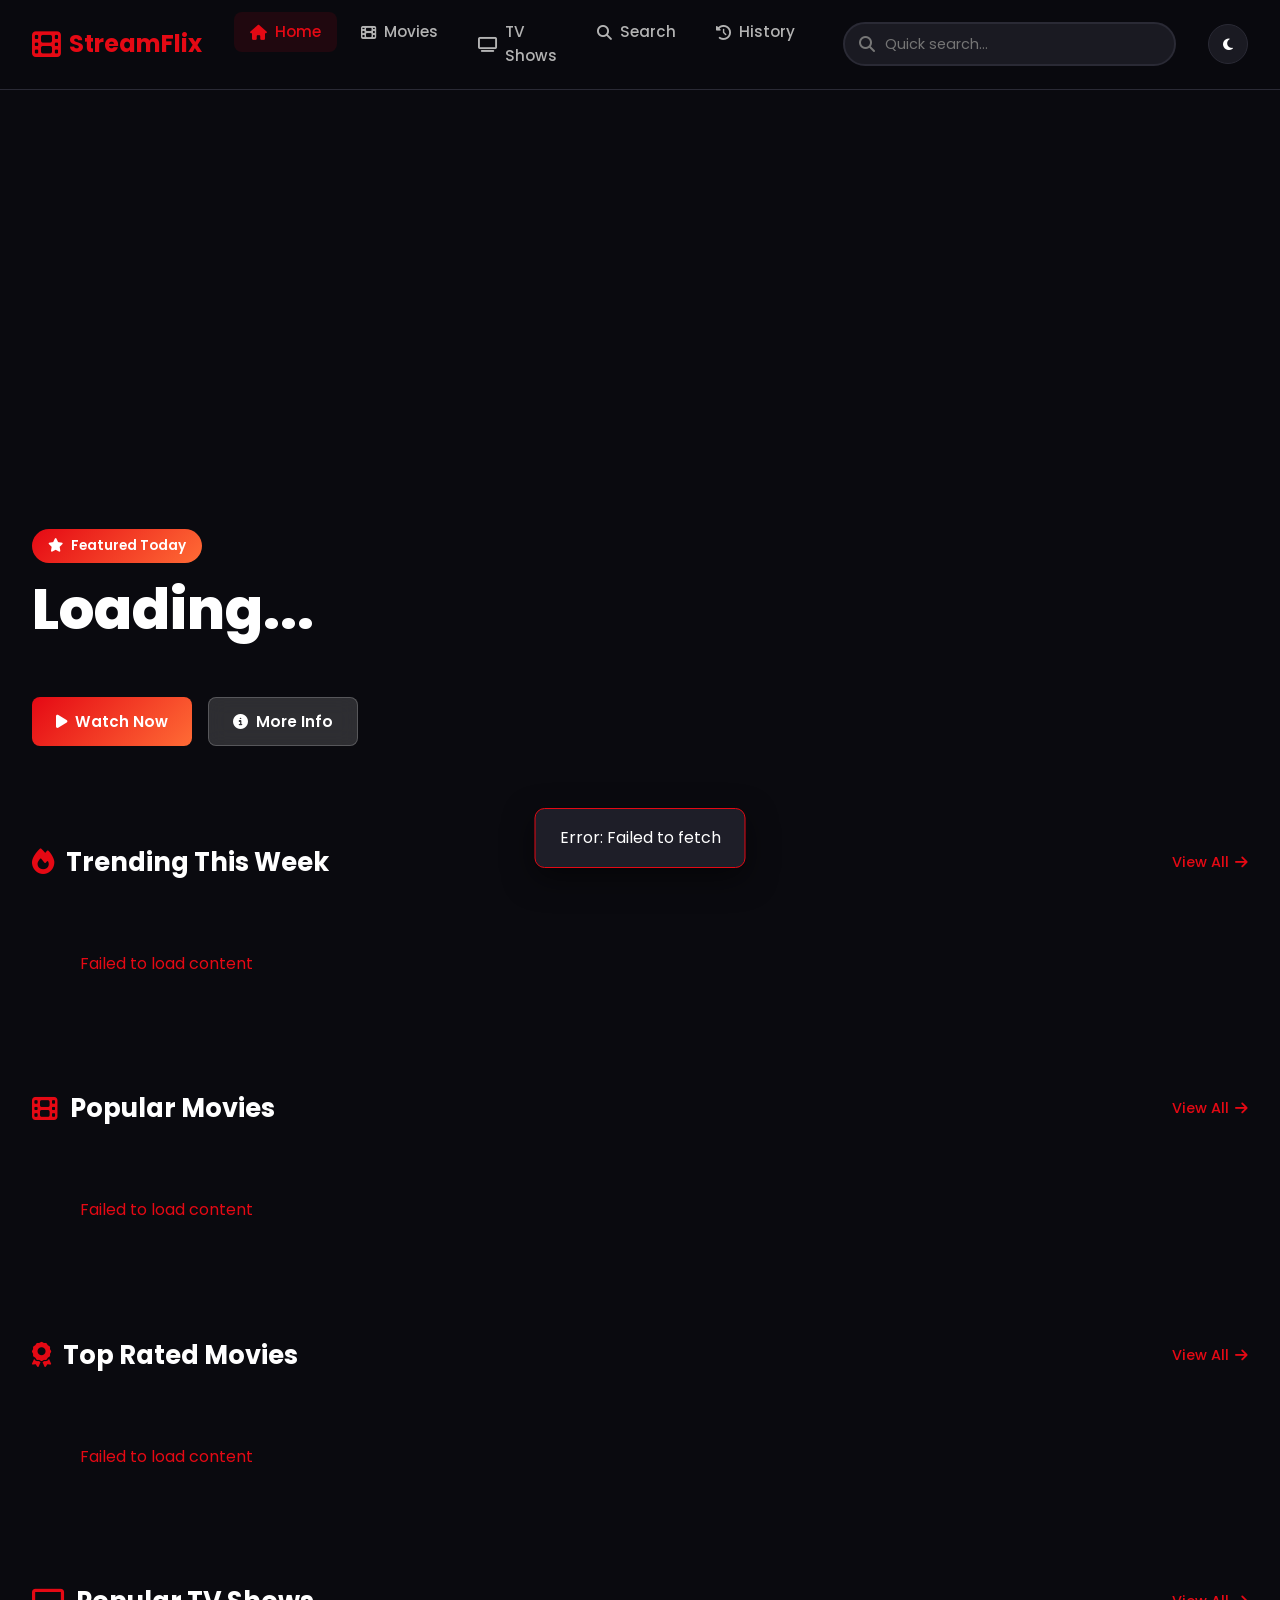
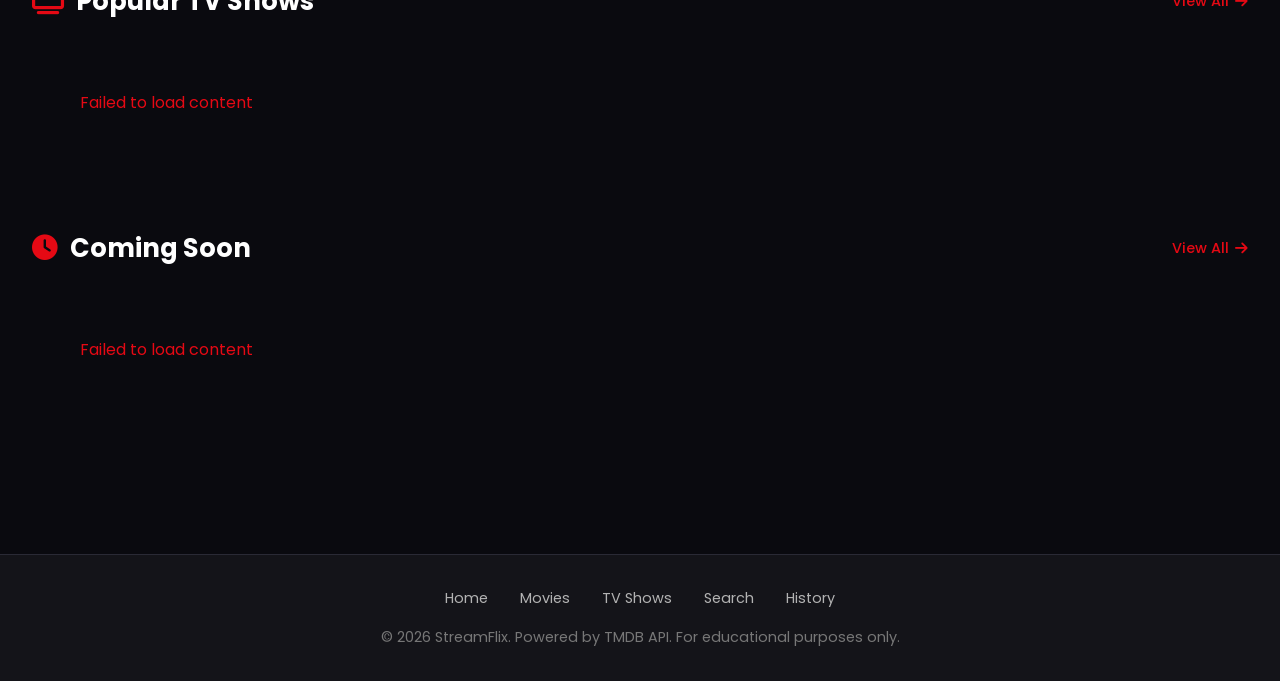
<file: index.html>
<!DOCTYPE html>
<html lang="en">
<head>
    <meta charset="UTF-8">
    <meta name="viewport" content="width=device-width, initial-scale=1.0">
    <title>StreamFlix - Home</title>
    <link rel="stylesheet" href="style.css">
    <link rel="stylesheet" href="https://cdnjs.cloudflare.com/ajax/libs/font-awesome/6.5.1/css/all.min.css">
    <link href="https://fonts.googleapis.com/css2?family=Poppins:wght@300;400;500;600;700;800&display=swap" rel="stylesheet">
</head>
<body>
    <!-- Navbar will be injected here -->
    <div id="navbar-container"></div>

    <!-- Hero Section -->
    <section class="hero" id="heroBanner">
        <div class="hero-backdrop" id="heroBackdrop"></div>
        <div class="hero-overlay"></div>
        <div class="hero-content">
            <div class="hero-badge">
                <i class="fas fa-star"></i> Featured Today
            </div>
            <h1 class="hero-title" id="heroTitle">Loading...</h1>
            <p class="hero-overview" id="heroOverview"></p>
            <div class="hero-meta" id="heroMeta"></div>
            <div class="hero-actions">
                <button class="btn btn-primary" id="heroPlayBtn">
                    <i class="fas fa-play"></i> Watch Now
                </button>
                <button class="btn btn-secondary" id="heroInfoBtn">
                    <i class="fas fa-info-circle"></i> More Info
                </button>
            </div>
        </div>
    </section>

    <!-- Main Content -->
    <main class="main-content">
        <!-- Trending Section -->
        <section class="content-section">
            <div class="section-header">
                <h2 class="section-title">
                    <i class="fas fa-fire"></i>
                    Trending This Week
                </h2>
                <a href="search.html" class="view-all">View All <i class="fas fa-arrow-right"></i></a>
            </div>
            <div class="cards-row" id="trendingRow">
                <div class="skeleton-row" id="trendingSkeleton"></div>
            </div>
        </section>

        <!-- Popular Movies -->
        <section class="content-section">
            <div class="section-header">
                <h2 class="section-title">
                    <i class="fas fa-film"></i>
                    Popular Movies
                </h2>
                <a href="movies.html" class="view-all">View All <i class="fas fa-arrow-right"></i></a>
            </div>
            <div class="cards-row" id="moviesRow">
                <div class="skeleton-row" id="moviesSkeleton"></div>
            </div>
        </section>

        <!-- Top Rated Movies -->
        <section class="content-section">
            <div class="section-header">
                <h2 class="section-title">
                    <i class="fas fa-award"></i>
                    Top Rated Movies
                </h2>
                <a href="movies.html?sort=top_rated" class="view-all">View All <i class="fas fa-arrow-right"></i></a>
            </div>
            <div class="cards-row" id="topRatedMoviesRow">
                <div class="skeleton-row" id="topRatedMoviesSkeleton"></div>
            </div>
        </section>

        <!-- Popular TV Shows -->
        <section class="content-section">
            <div class="section-header">
                <h2 class="section-title">
                    <i class="fas fa-tv"></i>
                    Popular TV Shows
                </h2>
                <a href="tvshows.html" class="view-all">View All <i class="fas fa-arrow-right"></i></a>
            </div>
            <div class="cards-row" id="tvRow">
                <div class="skeleton-row" id="tvSkeleton"></div>
            </div>
        </section>

        <!-- Upcoming Movies -->
        <section class="content-section">
            <div class="section-header">
                <h2 class="section-title">
                    <i class="fas fa-clock"></i>
                    Coming Soon
                </h2>
                <a href="movies.html?sort=upcoming" class="view-all">View All <i class="fas fa-arrow-right"></i></a>
            </div>
            <div class="cards-row" id="upcomingRow">
                <div class="skeleton-row" id="upcomingSkeleton"></div>
            </div>
        </section>

        <!-- Recently Watched -->
        <section class="content-section" id="recentSection" style="display: none;">
            <div class="section-header">
                <h2 class="section-title">
                    <i class="fas fa-history"></i>
                    Continue Watching
                </h2>
                <a href="history.html" class="view-all">View All <i class="fas fa-arrow-right"></i></a>
            </div>
            <div class="cards-row" id="recentRow"></div>
        </section>
    </main>

    <div id="footer-container"></div>
    <button class="back-to-top" id="backToTop"><i class="fas fa-arrow-up"></i></button>
    <div class="toast" id="toast"></div>

    <script src="app.js"></script>
    <script>
        // Home page initialization
        document.addEventListener('DOMContentLoaded', async () => {
            App.init('home');
            
            // Load hero banner with random popular movie
            try {
                const data = await App.api.getPopularMovies();
                const featured = data.results[Math.floor(Math.random() * 5)];
                App.ui.renderHero(featured);
                
                document.getElementById('heroPlayBtn').onclick = () => {
                    window.location.href = `watch.html?type=movie&id=${featured.id}`;
                };
                document.getElementById('heroInfoBtn').onclick = () => {
                    window.location.href = `watch.html?type=movie&id=${featured.id}&info=1`;
                };
            } catch (e) {
                console.error('Hero load failed:', e);
            }
            
            // Load all sections in parallel
            const sections = [
                { endpoint: () => App.api.getTrending('week'), container: 'trendingRow', skeleton: 'trendingSkeleton' },
                { endpoint: () => App.api.getPopularMovies(), container: 'moviesRow', skeleton: 'moviesSkeleton' },
                { endpoint: () => App.api.getTopRated('movie'), container: 'topRatedMoviesRow', skeleton: 'topRatedMoviesSkeleton' },
                { endpoint: () => App.api.getPopularTv(), container: 'tvRow', skeleton: 'tvSkeleton' },
                { endpoint: () => App.api.getUpcoming(), container: 'upcomingRow', skeleton: 'upcomingSkeleton' }
            ];
            
            sections.forEach(section => {
                App.ui.renderSkeletons(section.skeleton, 10);
                section.endpoint().then(data => {
                    const items = data.results.map(item => ({
                        ...item,
                        media_type: item.media_type || (section.container.includes('tv') ? 'tv' : 'movie')
                    }));
                    App.ui.renderCardsRow(section.container, items);
                }).catch(err => {
                    document.getElementById(section.container).innerHTML = 
                        '<p class="error-msg">Failed to load content</p>';
                });
            });
            
            // Recently watched
            const recent = App.storage.getRecentlyWatched();
            if (recent.length > 0) {
                document.getElementById('recentSection').style.display = 'block';
                App.ui.renderCardsRow('recentRow', recent);
            }
        });
    </script>
</body>
</html>
</file>
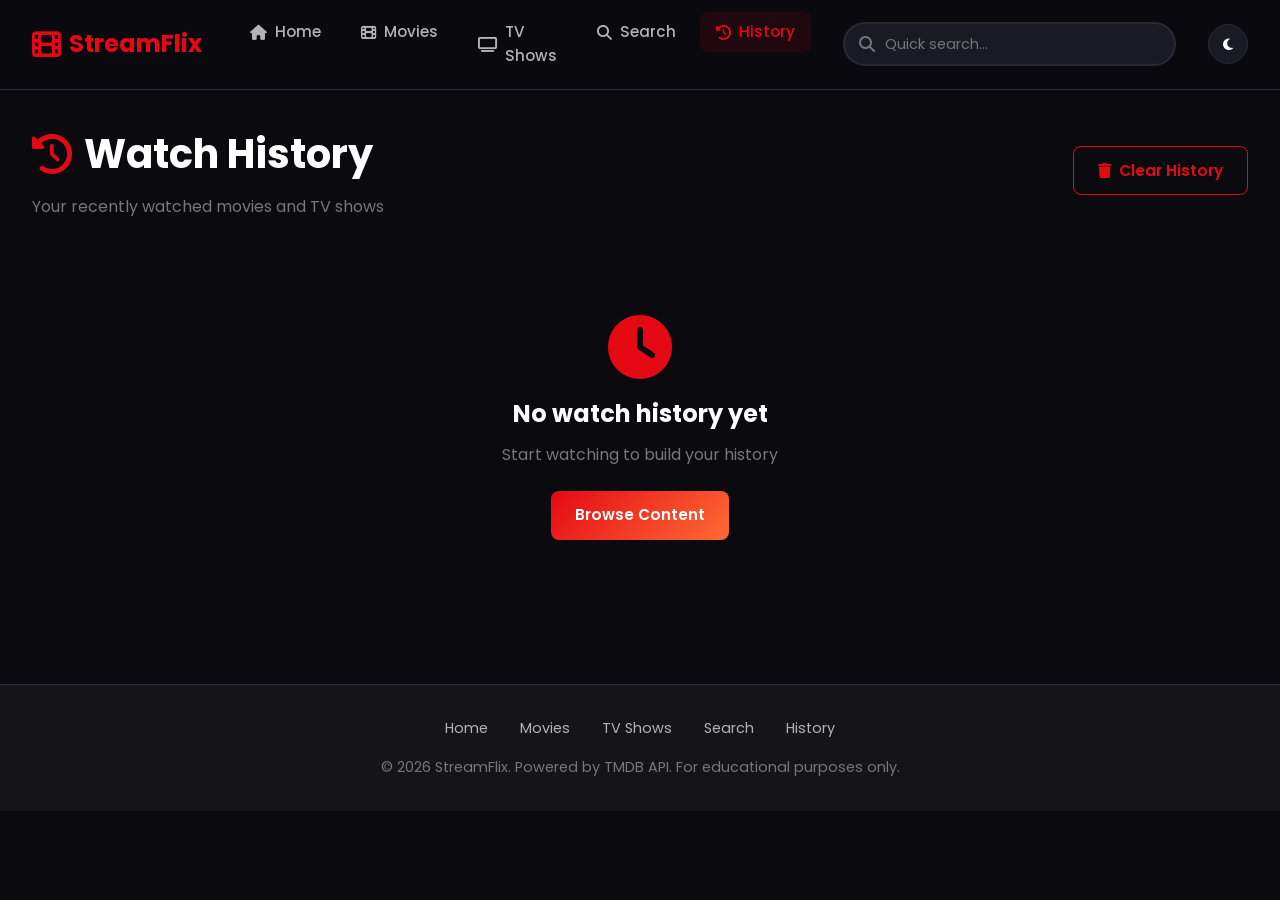
<file: history.html>
<!DOCTYPE html>
<html lang="en">
<head>
    <meta charset="UTF-8">
    <meta name="viewport" content="width=device-width, initial-scale=1.0">
    <title>StreamFlix - Watch History</title>
    <link rel="stylesheet" href="style.css">
    <link rel="stylesheet" href="https://cdnjs.cloudflare.com/ajax/libs/font-awesome/6.5.1/css/all.min.css">
    <link href="https://fonts.googleapis.com/css2?family=Poppins:wght@300;400;500;600;700;800&display=swap" rel="stylesheet">
</head>
<body>
    <div id="navbar-container"></div>

    <main class="main-content page-content">
        <div class="page-header">
            <div>
                <h1 class="page-title"><i class="fas fa-history"></i> Watch History</h1>
                <p class="page-subtitle">Your recently watched movies and TV shows</p>
            </div>
            <button class="btn btn-danger" id="clearHistoryBtn">
                <i class="fas fa-trash"></i> Clear History
            </button>
        </div>

        <div class="cards-grid" id="historyGrid"></div>

        <div class="empty-state" id="emptyState" style="display: none;">
            <i class="fas fa-clock"></i>
            <h2>No watch history yet</h2>
            <p>Start watching to build your history</p>
            <a href="index.html" class="btn btn-primary">Browse Content</a>
        </div>
    </main>

    <div id="footer-container"></div>
    <button class="back-to-top" id="backToTop"><i class="fas fa-arrow-up"></i></button>
    <div class="toast" id="toast"></div>

    <script src="app.js"></script>
    <script>
        document.addEventListener('DOMContentLoaded', () => {
            App.init('history');
            
            function renderHistory() {
                const history = App.storage.getRecentlyWatched();
                const grid = document.getElementById('historyGrid');
                const empty = document.getElementById('emptyState');
                
                if (history.length === 0) {
                    grid.style.display = 'none';
                    empty.style.display = 'flex';
                } else {
                    grid.style.display = 'grid';
                    empty.style.display = 'none';
                    App.ui.renderCardsGrid('historyGrid', history);
                }
            }
            
            document.getElementById('clearHistoryBtn').addEventListener('click', () => {
                if (confirm('Clear all watch history? This cannot be undone.')) {
                    App.storage.clearRecentlyWatched();
                    renderHistory();
                    App.ui.showToast('History cleared', 'success');
                }
            });
            
            renderHistory();
        });
    </script>
</body>
</html>
</file>
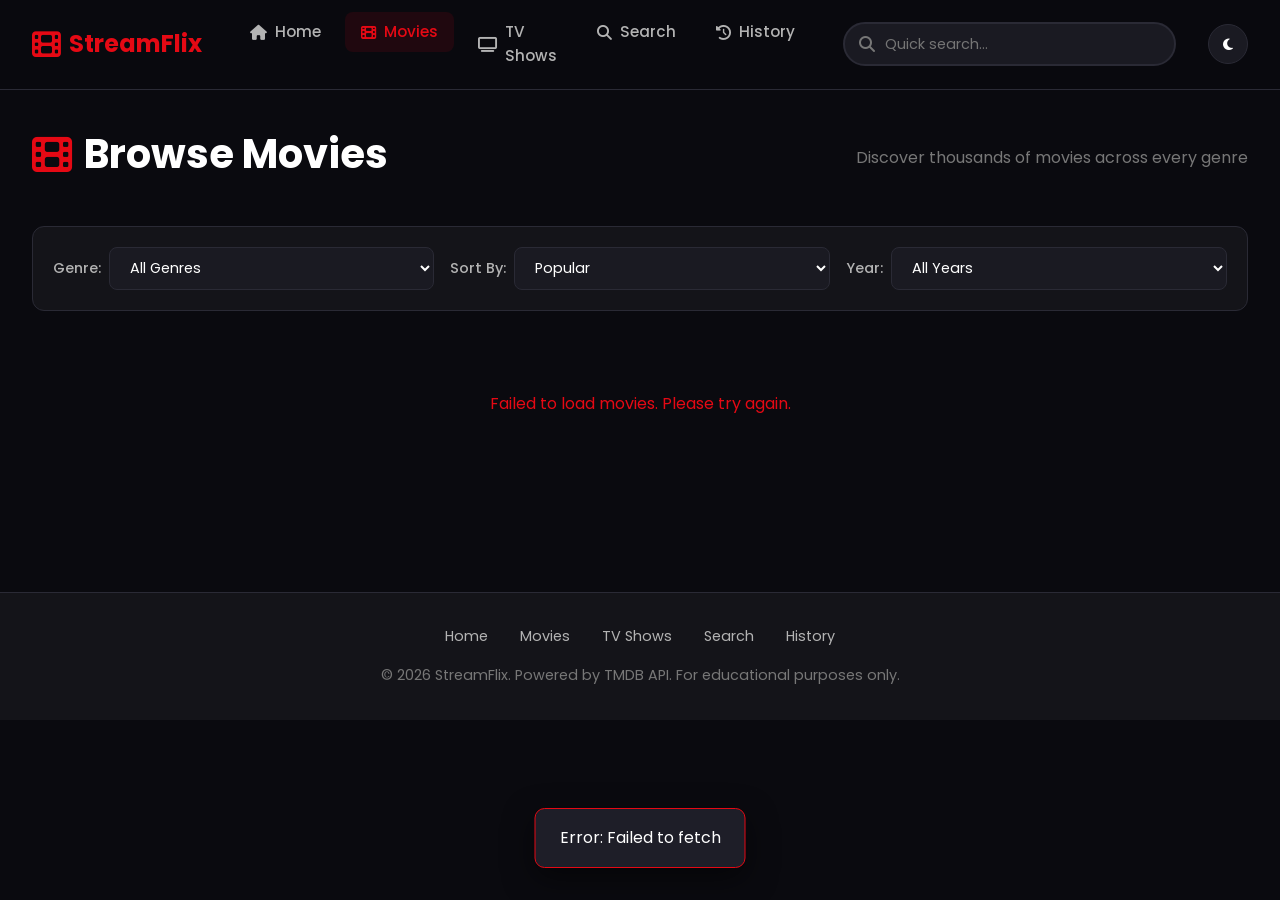
<file: movies.html>
<!DOCTYPE html>
<html lang="en">
<head>
    <meta charset="UTF-8">
    <meta name="viewport" content="width=device-width, initial-scale=1.0">
    <title>StreamFlix - Browse Movies</title>
    <link rel="stylesheet" href="style.css">
    <link rel="stylesheet" href="https://cdnjs.cloudflare.com/ajax/libs/font-awesome/6.5.1/css/all.min.css">
    <link href="https://fonts.googleapis.com/css2?family=Poppins:wght@300;400;500;600;700;800&display=swap" rel="stylesheet">
</head>
<body>
    <div id="navbar-container"></div>

    <main class="main-content page-content">
        <div class="page-header">
            <h1 class="page-title"><i class="fas fa-film"></i> Browse Movies</h1>
            <p class="page-subtitle">Discover thousands of movies across every genre</p>
        </div>

        <!-- Filters -->
        <div class="filters-bar">
            <div class="filter-group">
                <label>Genre:</label>
                <select id="genreFilter" class="filter-select">
                    <option value="">All Genres</option>
                </select>
            </div>
            <div class="filter-group">
                <label>Sort By:</label>
                <select id="sortFilter" class="filter-select">
                    <option value="popular">Popular</option>
                    <option value="top_rated">Top Rated</option>
                    <option value="upcoming">Upcoming</option>
                    <option value="now_playing">Now Playing</option>
                    <option value="release_date.desc">Release Date ↓</option>
                    <option value="release_date.asc">Release Date ↑</option>
                    <option value="vote_average.desc">Rating ↓</option>
                    <option value="vote_average.asc">Rating ↑</option>
                </select>
            </div>
            <div class="filter-group">
                <label>Year:</label>
                <select id="yearFilter" class="filter-select">
                    <option value="">All Years</option>
                </select>
            </div>
        </div>

        <!-- Results Grid -->
        <div class="cards-grid" id="moviesGrid">
            <div class="skeleton-grid" id="moviesSkeleton"></div>
        </div>

        <!-- Pagination -->
        <div class="pagination" id="pagination"></div>
    </main>

    <div id="footer-container"></div>
    <button class="back-to-top" id="backToTop"><i class="fas fa-arrow-up"></i></button>
    <div class="toast" id="toast"></div>

    <script src="app.js"></script>
    <script>
        document.addEventListener('DOMContentLoaded', () => {
            App.init('movies');
            
            const urlParams = new URLSearchParams(window.location.search);
            let currentPage = parseInt(urlParams.get('page')) || 1;
            let currentSort = urlParams.get('sort') || 'popular';
            let currentGenre = urlParams.get('genre') || '';
            let currentYear = urlParams.get('year') || '';
            
            // Populate year filter
            const yearSelect = document.getElementById('yearFilter');
            const currentYearNum = new Date().getFullYear();
            for (let y = currentYearNum; y >= 1950; y--) {
                const opt = document.createElement('option');
                opt.value = y;
                opt.textContent = y;
                yearSelect.appendChild(opt);
            }
            
            // Load genres
            App.api.getGenres('movie').then(data => {
                const genreSelect = document.getElementById('genreFilter');
                data.genres.forEach(g => {
                    const opt = document.createElement('option');
                    opt.value = g.id;
                    opt.textContent = g.name;
                    genreSelect.appendChild(opt);
                });
                genreSelect.value = currentGenre;
            });
            
            document.getElementById('sortFilter').value = currentSort;
            document.getElementById('yearFilter').value = currentYear;
            
            async function loadMovies() {
                App.ui.renderSkeletons('moviesSkeleton', 20, true);
                
                try {
                    let data;
                    if (currentGenre) {
                        data = await App.api.discoverMovies({
                            page: currentPage,
                            with_genres: currentGenre,
                            sort_by: currentSort.includes('.') ? currentSort : undefined,
                            primary_release_year: currentYear || undefined
                        });
                    } else if (['popular', 'top_rated', 'upcoming', 'now_playing'].includes(currentSort)) {
                        const endpoints = {
                            popular: () => App.api.getPopularMovies(currentPage),
                            top_rated: () => App.api.getTopRated('movie', currentPage),
                            upcoming: () => App.api.getUpcoming(currentPage),
                            now_playing: () => App.api.getNowPlaying(currentPage)
                        };
                        data = await endpoints[currentSort]();
                    } else {
                        data = await App.api.discoverMovies({
                            page: currentPage,
                            sort_by: currentSort,
                            primary_release_year: currentYear || undefined
                        });
                    }
                    
                    const movies = data.results.map(m => ({ ...m, media_type: 'movie' }));
                    App.ui.renderCardsGrid('moviesGrid', movies);
                    App.ui.renderPagination('pagination', currentPage, data.total_pages, (page) => {
                        currentPage = page;
                        updateURL();
                        loadMovies();
                        window.scrollTo({ top: 0, behavior: 'smooth' });
                    });
                } catch (e) {
                    document.getElementById('moviesGrid').innerHTML = 
                        '<p class="error-msg">Failed to load movies. Please try again.</p>';
                }
            }
            
            function updateURL() {
                const params = new URLSearchParams();
                if (currentPage > 1) params.set('page', currentPage);
                if (currentSort !== 'popular') params.set('sort', currentSort);
                if (currentGenre) params.set('genre', currentGenre);
                if (currentYear) params.set('year', currentYear);
                const newUrl = `${window.location.pathname}${params.toString() ? '?' + params : ''}`;
                window.history.pushState({}, '', newUrl);
            }
            
            // Filter event listeners
            document.getElementById('sortFilter').addEventListener('change', (e) => {
                currentSort = e.target.value;
                currentPage = 1;
                updateURL();
                loadMovies();
            });
            
            document.getElementById('genreFilter').addEventListener('change', (e) => {
                currentGenre = e.target.value;
                currentPage = 1;
                updateURL();
                loadMovies();
            });
            
            document.getElementById('yearFilter').addEventListener('change', (e) => {
                currentYear = e.target.value;
                currentPage = 1;
                updateURL();
                loadMovies();
            });
            
            loadMovies();
        });
    </script>
</body>
</html>
</file>
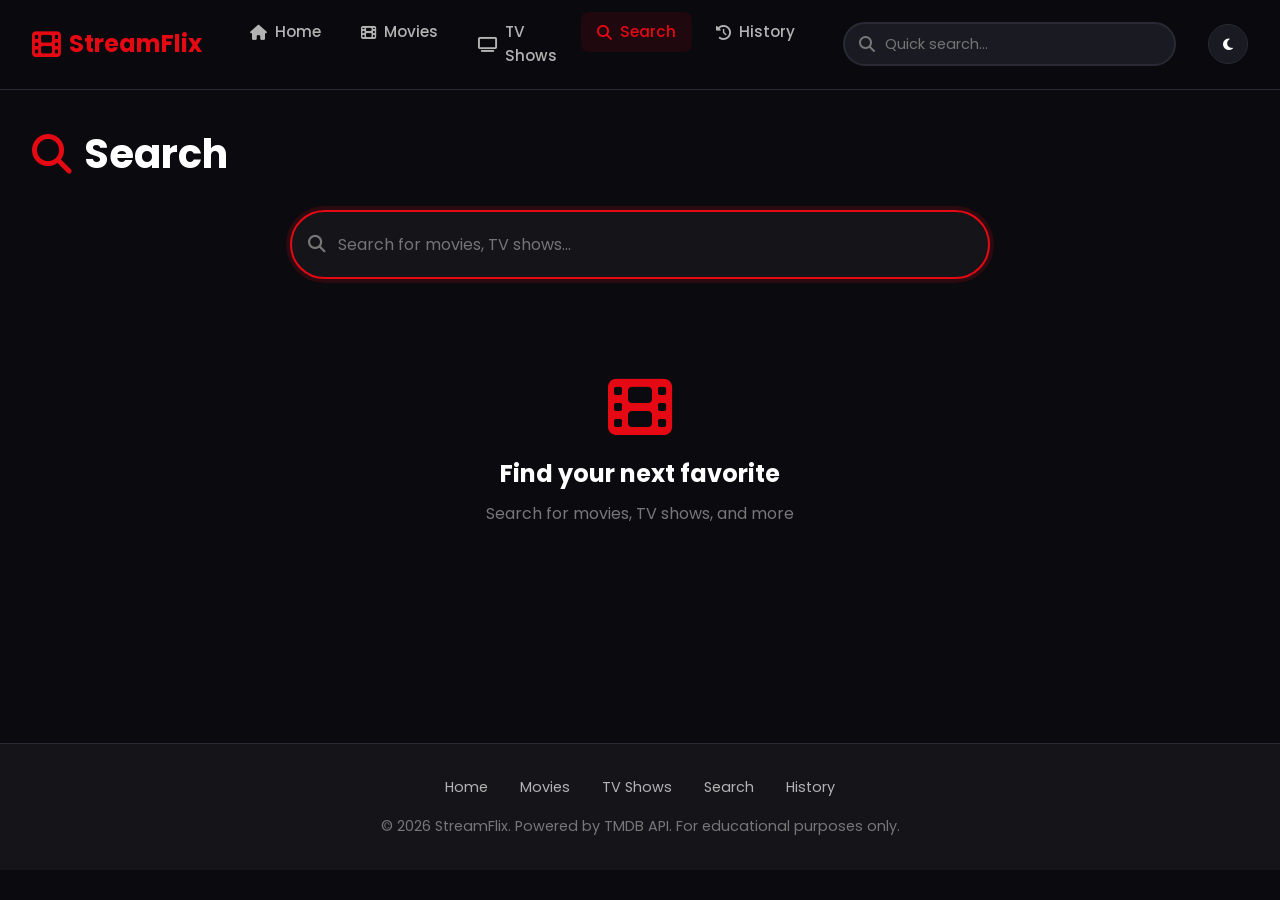
<file: search.html>
<!DOCTYPE html>
<html lang="en">
<head>
    <meta charset="UTF-8">
    <meta name="viewport" content="width=device-width, initial-scale=1.0">
    <title>StreamFlix - Search</title>
    <link rel="stylesheet" href="style.css">
    <link rel="stylesheet" href="https://cdnjs.cloudflare.com/ajax/libs/font-awesome/6.5.1/css/all.min.css">
    <link href="https://fonts.googleapis.com/css2?family=Poppins:wght@300;400;500;600;700;800&display=swap" rel="stylesheet">
</head>
<body>
    <div id="navbar-container"></div>

    <main class="main-content page-content">
        <div class="search-hero">
            <h1 class="page-title"><i class="fas fa-search"></i> Search</h1>
            <div class="search-box-large">
                <i class="fas fa-search"></i>
                <input type="text" id="searchInput" placeholder="Search for movies, TV shows..." autofocus>
                <button class="clear-btn" id="clearBtn"><i class="fas fa-times"></i></button>
            </div>
        </div>

        <!-- Filter Tabs -->
        <div class="search-tabs" id="searchTabs" style="display: none;">
            <button class="tab-btn active" data-filter="all">All</button>
            <button class="tab-btn" data-filter="movie">Movies</button>
            <button class="tab-btn" data-filter="tv">TV Shows</button>
        </div>

        <div id="searchInfo" class="search-info"></div>

        <div class="cards-grid" id="searchGrid"></div>

        <!-- Empty State -->
        <div class="empty-state" id="emptyState">
            <i class="fas fa-film"></i>
            <h2>Find your next favorite</h2>
            <p>Search for movies, TV shows, and more</p>
        </div>

        <div class="pagination" id="pagination"></div>
    </main>

    <div id="footer-container"></div>
    <button class="back-to-top" id="backToTop"><i class="fas fa-arrow-up"></i></button>
    <div class="toast" id="toast"></div>

    <script src="app.js"></script>
    <script>
        document.addEventListener('DOMContentLoaded', () => {
            App.init('search');
            
            const urlParams = new URLSearchParams(window.location.search);
            const initialQuery = urlParams.get('q') || '';
            let currentFilter = urlParams.get('type') || 'all';
            let currentPage = parseInt(urlParams.get('page')) || 1;
            let currentQuery = initialQuery;
            
            const searchInput = document.getElementById('searchInput');
            const clearBtn = document.getElementById('clearBtn');
            const searchGrid = document.getElementById('searchGrid');
            const emptyState = document.getElementById('emptyState');
            const searchInfo = document.getElementById('searchInfo');
            const searchTabs = document.getElementById('searchTabs');
            
            searchInput.value = initialQuery;
            
            // Tab filters
            document.querySelectorAll('.tab-btn').forEach(btn => {
                btn.addEventListener('click', () => {
                    document.querySelectorAll('.tab-btn').forEach(b => b.classList.remove('active'));
                    btn.classList.add('active');
                    currentFilter = btn.dataset.filter;
                    currentPage = 1;
                    updateURL();
                    performSearch();
                });
                
                if (btn.dataset.filter === currentFilter) {
                    document.querySelectorAll('.tab-btn').forEach(b => b.classList.remove('active'));
                    btn.classList.add('active');
                }
            });
            
            searchInput.addEventListener('input', (e) => {
                clearBtn.style.display = e.target.value ? 'flex' : 'none';
                App.utils.debounce(() => {
                    currentQuery = e.target.value.trim();
                    currentPage = 1;
                    if (currentQuery.length >= 2) {
                        updateURL();
                        performSearch();
                    } else if (currentQuery.length === 0) {
                        searchGrid.innerHTML = '';
                        searchInfo.textContent = '';
                        searchTabs.style.display = 'none';
                        emptyState.style.display = 'flex';
                    }
                }, 400)();
            });
            
            clearBtn.addEventListener('click', () => {
                searchInput.value = '';
                clearBtn.style.display = 'none';
                searchGrid.innerHTML = '';
                searchInfo.textContent = '';
                searchTabs.style.display = 'none';
                emptyState.style.display = 'flex';
                searchInput.focus();
                window.history.pushState({}, '', 'search.html');
            });
            
            searchInput.addEventListener('keydown', (e) => {
                if (e.key === 'Enter') {
                    currentQuery = searchInput.value.trim();
                    currentPage = 1;
                    updateURL();
                    performSearch();
                }
            });
            
            function updateURL() {
                const params = new URLSearchParams();
                if (currentQuery) params.set('q', currentQuery);
                if (currentFilter !== 'all') params.set('type', currentFilter);
                if (currentPage > 1) params.set('page', currentPage);
                const newUrl = `search.html${params.toString() ? '?' + params : ''}`;
                window.history.replaceState({}, '', newUrl);
            }
            
            async function performSearch() {
                if (!currentQuery) return;
                
                emptyState.style.display = 'none';
                App.ui.renderSkeletons('searchGrid', 20, true);
                
                try {
                    const data = await App.api.searchMulti(currentQuery, currentPage);
                    let results = data.results;
                    
                    if (currentFilter !== 'all') {
                        results = results.filter(item => item.media_type === currentFilter);
                    }
                    
                    searchInfo.textContent = `Found ${data.total_results.toLocaleString()} results for "${currentQuery}"`;
                    searchTabs.style.display = 'flex';
                    
                    if (results.length === 0) {
                        searchGrid.innerHTML = `
                            <div class="empty-state" style="grid-column: 1/-1;">
                                <i class="fas fa-search"></i>
                                <h2>No results found</h2>
                                <p>Try different keywords or check spelling</p>
                            </div>
                        `;
                        document.getElementById('pagination').innerHTML = '';
                    } else {
                        App.ui.renderCardsGrid('searchGrid', results);
                        App.ui.renderPagination('pagination', currentPage, Math.min(data.total_pages, 20), (page) => {
                            currentPage = page;
                            updateURL();
                            performSearch();
                            window.scrollTo({ top: 0, behavior: 'smooth' });
                        });
                    }
                } catch (e) {
                    searchGrid.innerHTML = '<p class="error-msg">Search failed. Please try again.</p>';
                }
            }
            
            if (initialQuery) performSearch();
        });
    </script>
</body>
</html>
</file>
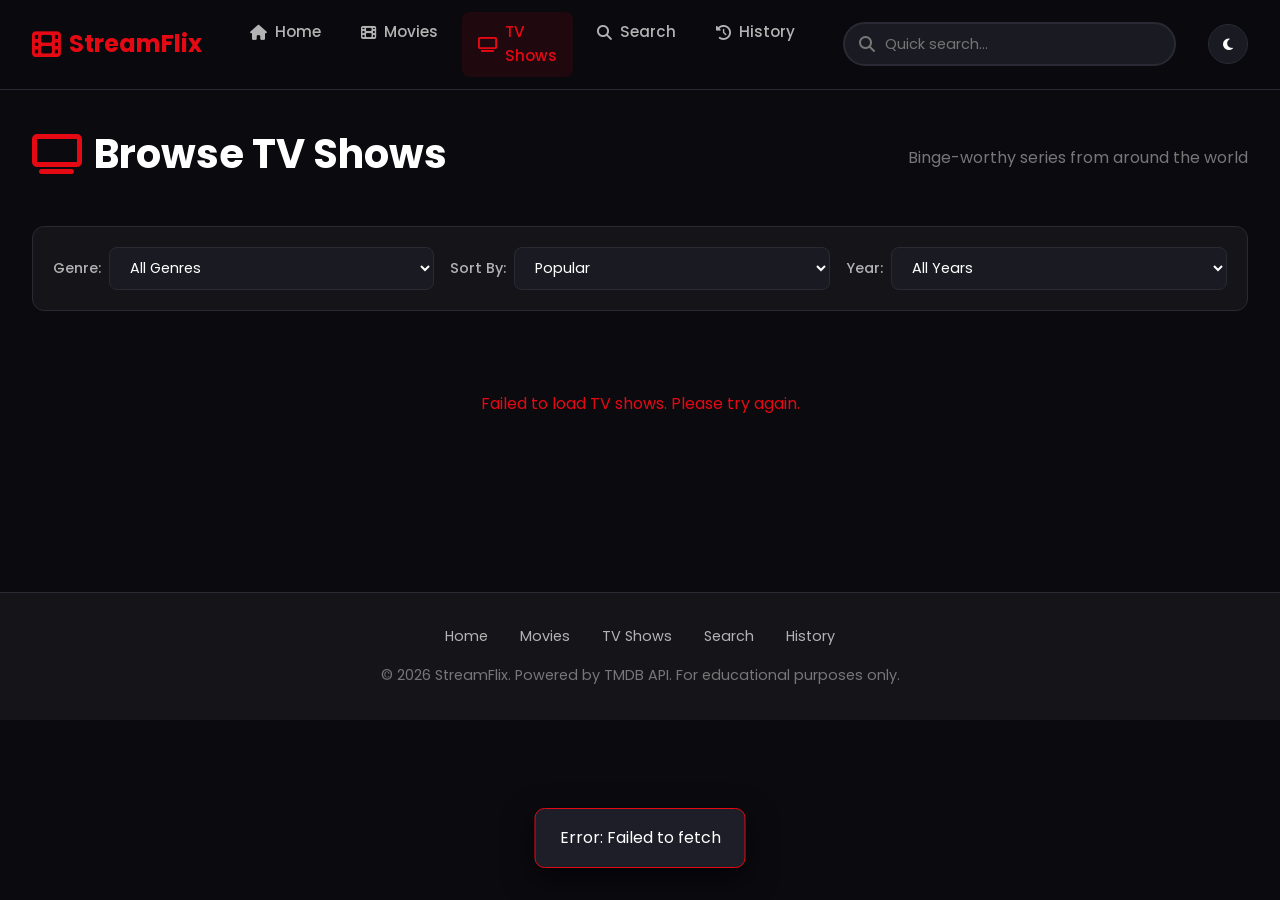
<file: tvshows.html>
<!DOCTYPE html>
<html lang="en">
<head>
    <meta charset="UTF-8">
    <meta name="viewport" content="width=device-width, initial-scale=1.0">
    <title>StreamFlix - Browse TV Shows</title>
    <link rel="stylesheet" href="style.css">
    <link rel="stylesheet" href="https://cdnjs.cloudflare.com/ajax/libs/font-awesome/6.5.1/css/all.min.css">
    <link href="https://fonts.googleapis.com/css2?family=Poppins:wght@300;400;500;600;700;800&display=swap" rel="stylesheet">
</head>
<body>
    <div id="navbar-container"></div>

    <main class="main-content page-content">
        <div class="page-header">
            <h1 class="page-title"><i class="fas fa-tv"></i> Browse TV Shows</h1>
            <p class="page-subtitle">Binge-worthy series from around the world</p>
        </div>

        <div class="filters-bar">
            <div class="filter-group">
                <label>Genre:</label>
                <select id="genreFilter" class="filter-select">
                    <option value="">All Genres</option>
                </select>
            </div>
            <div class="filter-group">
                <label>Sort By:</label>
                <select id="sortFilter" class="filter-select">
                    <option value="popular">Popular</option>
                    <option value="top_rated">Top Rated</option>
                    <option value="airing_today">Airing Today</option>
                    <option value="on_the_air">On The Air</option>
                    <option value="first_air_date.desc">Air Date ↓</option>
                    <option value="vote_average.desc">Rating ↓</option>
                </select>
            </div>
            <div class="filter-group">
                <label>Year:</label>
                <select id="yearFilter" class="filter-select">
                    <option value="">All Years</option>
                </select>
            </div>
        </div>

        <div class="cards-grid" id="tvGrid">
            <div class="skeleton-grid" id="tvSkeleton"></div>
        </div>

        <div class="pagination" id="pagination"></div>
    </main>

    <div id="footer-container"></div>
    <button class="back-to-top" id="backToTop"><i class="fas fa-arrow-up"></i></button>
    <div class="toast" id="toast"></div>

    <script src="app.js"></script>
    <script>
        document.addEventListener('DOMContentLoaded', () => {
            App.init('tvshows');
            
            const urlParams = new URLSearchParams(window.location.search);
            let currentPage = parseInt(urlParams.get('page')) || 1;
            let currentSort = urlParams.get('sort') || 'popular';
            let currentGenre = urlParams.get('genre') || '';
            let currentYear = urlParams.get('year') || '';
            
            const yearSelect = document.getElementById('yearFilter');
            const currentYearNum = new Date().getFullYear();
            for (let y = currentYearNum; y >= 1950; y--) {
                const opt = document.createElement('option');
                opt.value = y;
                opt.textContent = y;
                yearSelect.appendChild(opt);
            }
            
            App.api.getGenres('tv').then(data => {
                const genreSelect = document.getElementById('genreFilter');
                data.genres.forEach(g => {
                    const opt = document.createElement('option');
                    opt.value = g.id;
                    opt.textContent = g.name;
                    genreSelect.appendChild(opt);
                });
                genreSelect.value = currentGenre;
            });
            
            document.getElementById('sortFilter').value = currentSort;
            document.getElementById('yearFilter').value = currentYear;
            
            async function loadTvShows() {
                App.ui.renderSkeletons('tvSkeleton', 20, true);
                
                try {
                    let data;
                    if (currentGenre) {
                        data = await App.api.discoverTv({
                            page: currentPage,
                            with_genres: currentGenre,
                            sort_by: currentSort.includes('.') ? currentSort : undefined,
                            first_air_date_year: currentYear || undefined
                        });
                    } else if (['popular', 'top_rated', 'airing_today', 'on_the_air'].includes(currentSort)) {
                        const endpoints = {
                            popular: () => App.api.getPopularTv(currentPage),
                            top_rated: () => App.api.getTopRated('tv', currentPage),
                            airing_today: () => App.api.getAiringToday(currentPage),
                            on_the_air: () => App.api.getOnTheAir(currentPage)
                        };
                        data = await endpoints[currentSort]();
                    } else {
                        data = await App.api.discoverTv({
                            page: currentPage,
                            sort_by: currentSort,
                            first_air_date_year: currentYear || undefined
                        });
                    }
                    
                    const shows = data.results.map(t => ({ ...t, media_type: 'tv' }));
                    App.ui.renderCardsGrid('tvGrid', shows);
                    App.ui.renderPagination('pagination', currentPage, data.total_pages, (page) => {
                        currentPage = page;
                        updateURL();
                        loadTvShows();
                        window.scrollTo({ top: 0, behavior: 'smooth' });
                    });
                } catch (e) {
                    document.getElementById('tvGrid').innerHTML = 
                        '<p class="error-msg">Failed to load TV shows. Please try again.</p>';
                }
            }
            
            function updateURL() {
                const params = new URLSearchParams();
                if (currentPage > 1) params.set('page', currentPage);
                if (currentSort !== 'popular') params.set('sort', currentSort);
                if (currentGenre) params.set('genre', currentGenre);
                if (currentYear) params.set('year', currentYear);
                const newUrl = `${window.location.pathname}${params.toString() ? '?' + params : ''}`;
                window.history.pushState({}, '', newUrl);
            }
            
            document.getElementById('sortFilter').addEventListener('change', (e) => {
                currentSort = e.target.value;
                currentPage = 1;
                updateURL();
                loadTvShows();
            });
            
            document.getElementById('genreFilter').addEventListener('change', (e) => {
                currentGenre = e.target.value;
                currentPage = 1;
                updateURL();
                loadTvShows();
            });
            
            document.getElementById('yearFilter').addEventListener('change', (e) => {
                currentYear = e.target.value;
                currentPage = 1;
                updateURL();
                loadTvShows();
            });
            
            loadTvShows();
        });
    </script>
</body>
</html>
</file>
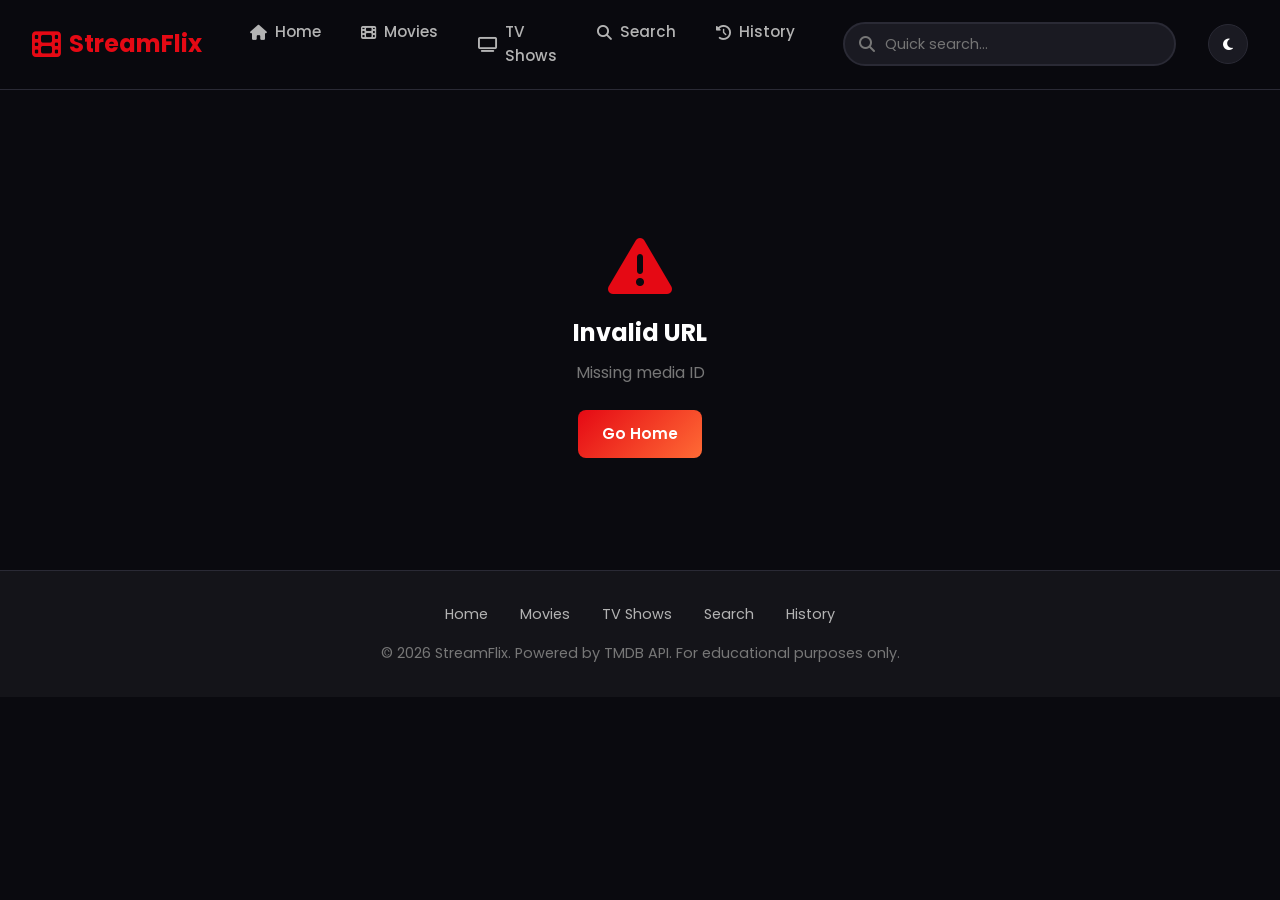
<file: watch.html>
<!DOCTYPE html>
<html lang="en">
<head>
    <meta charset="UTF-8">
    <meta name="viewport" content="width=device-width, initial-scale=1.0">
    <title>StreamFlix - Now Playing</title>
    <link rel="stylesheet" href="style.css">
    <link rel="stylesheet" href="https://cdnjs.cloudflare.com/ajax/libs/font-awesome/6.5.1/css/all.min.css">
    <link href="https://fonts.googleapis.com/css2?family=Poppins:wght@300;400;500;600;700;800&display=swap" rel="stylesheet">
</head>
<body>
    <div id="navbar-container"></div>

    <main class="watch-page">
        <!-- Player Section -->
        <div class="player-section">
            <div class="player-container">
                <div class="player-loader" id="playerLoader">
                    <div class="spinner"></div>
                    <p>Loading player...</p>
                </div>
                <iframe id="playerIframe" allowfullscreen allow="autoplay; fullscreen"></iframe>
            </div>
        </div>

        <!-- Details Section -->
        <div class="watch-details">
            <div class="details-layout">
                <div class="details-poster">
                    <img id="detailsPoster" src="" alt="">
                </div>
                <div class="details-info">
                    <h1 class="details-title" id="detailsTitle">Loading...</h1>
                    <div class="details-meta">
                        <span class="meta-item" id="detailsYear"></span>
                        <span class="meta-item rating">
                            <i class="fas fa-star"></i>
                            <span id="detailsRating"></span>
                        </span>
                        <span class="meta-item type" id="detailsType"></span>
                        <span class="meta-item" id="detailsRuntime"></span>
                    </div>
                    <div class="details-genres" id="detailsGenres"></div>
                    <p class="details-overview" id="detailsOverview"></p>
                    
                    <div class="details-extra">
                        <div class="extra-item">
                            <strong>Status:</strong> <span id="detailsStatus"></span>
                        </div>
                        <div class="extra-item">
                            <strong>Original Language:</strong> <span id="detailsLanguage"></span>
                        </div>
                        <div class="extra-item" id="detailsBudget" style="display:none;">
                            <strong>Budget:</strong> <span id="detailsBudgetValue"></span>
                        </div>
                        <div class="extra-item" id="detailsRevenue" style="display:none;">
                            <strong>Revenue:</strong> <span id="detailsRevenueValue"></span>
                        </div>
                        <div class="extra-item" id="detailsSeasons" style="display:none;">
                            <strong>Seasons:</strong> <span id="detailsSeasonsValue"></span>
                        </div>
                        <div class="extra-item" id="detailsEpisodes" style="display:none;">
                            <strong>Episodes:</strong> <span id="detailsEpisodesValue"></span>
                        </div>
                    </div>
                </div>
            </div>

            <!-- Similar Content -->
            <section class="content-section">
                <h2 class="section-title"><i class="fas fa-layer-group"></i> You May Also Like</h2>
                <div class="cards-row" id="similarRow"></div>
            </section>
        </div>
    </main>

    <div id="footer-container"></div>
    <div class="toast" id="toast"></div>

    <script src="app.js"></script>
    <script>
        document.addEventListener('DOMContentLoaded', async () => {
            App.init('watch');
            
            const urlParams = new URLSearchParams(window.location.search);
            const mediaType = urlParams.get('type') || 'movie';
            const tmdbId = urlParams.get('id');
            
            if (!tmdbId) {
                document.querySelector('.watch-page').innerHTML = 
                    '<div class="empty-state"><i class="fas fa-exclamation-triangle"></i><h2>Invalid URL</h2><p>Missing media ID</p><a href="index.html" class="btn btn-primary">Go Home</a></div>';
                return;
            }
            
            // Set page title
            document.title = `StreamFlix - Loading...`;
            
            // Setup player
            const embedUrl = mediaType === 'movie' 
                ? `https://vsembed.ru/embed/movie?tmdb=${tmdbId}`
                : `https://vsembed.ru/embed/tv?tmdb=${tmdbId}`;
            
            const iframe = document.getElementById('playerIframe');
            const loader = document.getElementById('playerLoader');
            
            iframe.src = embedUrl;
            iframe.onload = () => {
                loader.classList.add('hidden');
                iframe.style.opacity = '1';
            };
            setTimeout(() => {
                loader.classList.add('hidden');
                iframe.style.opacity = '1';
            }, 5000);
            
            // Load details
            try {
                const details = await App.api.getDetails(mediaType, tmdbId);
                
                document.title = `StreamFlix - ${details.title || details.name}`;
                
                const title = details.title || details.name;
                const year = (details.release_date || details.first_air_date || '').substring(0, 4);
                const rating = details.vote_average ? details.vote_average.toFixed(1) : 'N/A';
                const posterUrl = App.utils.getImageUrl(details.poster_path);
                
                document.getElementById('detailsTitle').textContent = title;
                document.getElementById('detailsYear').textContent = year || 'Unknown';
                document.getElementById('detailsRating').textContent = rating;
                document.getElementById('detailsType').textContent = mediaType === 'movie' ? 'Movie' : 'TV Series';
                document.getElementById('detailsOverview').textContent = details.overview || 'No overview available.';
                document.getElementById('detailsStatus').textContent = details.status || 'N/A';
                document.getElementById('detailsLanguage').textContent = details.original_language?.toUpperCase() || 'N/A';
                
                if (posterUrl) {
                    document.getElementById('detailsPoster').src = posterUrl;
                }
                
                // Runtime / Episodes
                if (mediaType === 'movie' && details.runtime) {
                    const hrs = Math.floor(details.runtime / 60);
                    const mins = details.runtime % 60;
                    document.getElementById('detailsRuntime').textContent = `${hrs}h ${mins}m`;
                } else if (mediaType === 'tv') {
                    document.getElementById('detailsSeasons').style.display = 'block';
                    document.getElementById('detailsSeasonsValue').textContent = details.number_of_seasons || 'N/A';
                    document.getElementById('detailsEpisodes').style.display = 'block';
                    document.getElementById('detailsEpisodesValue').textContent = details.number_of_episodes || 'N/A';
                }
                
                // Budget/Revenue for movies
                if (mediaType === 'movie') {
                    if (details.budget) {
                        document.getElementById('detailsBudget').style.display = 'block';
                        document.getElementById('detailsBudgetValue').textContent = `$${details.budget.toLocaleString()}`;
                    }
                    if (details.revenue) {
                        document.getElementById('detailsRevenue').style.display = 'block';
                        document.getElementById('detailsRevenueValue').textContent = `$${details.revenue.toLocaleString()}`;
                    }
                }
                
                // Genres
                const genresContainer = document.getElementById('detailsGenres');
                if (details.genres) {
                    details.genres.forEach(g => {
                        const tag = document.createElement('span');
                        tag.className = 'genre-tag';
                        tag.textContent = g.name;
                        genresContainer.appendChild(tag);
                    });
                }
                
                // Add to history
                App.storage.addRecentlyWatched({
                    id: details.id,
                    media_type: mediaType,
                    title: title,
                    poster_path: details.poster_path,
                    release_date: details.release_date,
                    first_air_date: details.first_air_date,
                    vote_average: details.vote_average
                });
                
                // Load similar content
                const similar = await App.api.getSimilar(mediaType, tmdbId);
                const similarItems = similar.results.map(i => ({ ...i, media_type: mediaType }));
                App.ui.renderCardsRow('similarRow', similarItems);
                
            } catch (e) {
                document.getElementById('detailsTitle').textContent = 'Failed to load details';
                document.getElementById('detailsOverview').textContent = 'Please try again later.';
            }
        });
    </script>
</body>
</html>
</file>
<file: style.css>
/* ========================================
   StreamFlix - Multi-Page Styles
   ======================================== */

:root {
    --bg-primary: #0a0a0f;
    --bg-secondary: #141419;
    --bg-tertiary: #1a1a22;
    --bg-card: #1e1e28;
    --text-primary: #ffffff;
    --text-secondary: #b3b3b3;
    --text-muted: #777;
    --accent: #e50914;
    --accent-hover: #f40612;
    --accent-secondary: #ff6b35;
    --border: #2a2a35;
    --shadow: rgba(0, 0, 0, 0.5);
    --gradient: linear-gradient(135deg, #e50914 0%, #ff6b35 100%);
    --card-hover: #252530;
    --success: #28a745;
}

[data-theme="light"] {
    --bg-primary: #f5f5f7;
    --bg-secondary: #ffffff;
    --bg-tertiary: #e8e8ed;
    --bg-card: #ffffff;
    --text-primary: #1a1a1a;
    --text-secondary: #555;
    --text-muted: #888;
    --border: #e0e0e0;
    --shadow: rgba(0, 0, 0, 0.1);
    --card-hover: #f0f0f5;
}

* { margin: 0; padding: 0; box-sizing: border-box; }
html { scroll-behavior: smooth; }

body {
    font-family: 'Poppins', sans-serif;
    background: var(--bg-primary);
    color: var(--text-primary);
    line-height: 1.6;
    overflow-x: hidden;
    min-height: 100vh;
}

::-webkit-scrollbar { width: 10px; height: 8px; }
::-webkit-scrollbar-track { background: var(--bg-secondary); }
::-webkit-scrollbar-thumb { background: var(--accent); border-radius: 5px; }

/* ========================================
   Navigation
   ======================================== */
.navbar {
    position: sticky;
    top: 0;
    z-index: 1000;
    background: rgba(10, 10, 15, 0.95);
    backdrop-filter: blur(20px);
    -webkit-backdrop-filter: blur(20px);
    border-bottom: 1px solid var(--border);
    padding: 0.75rem 2rem;
}

[data-theme="light"] .navbar { background: rgba(255, 255, 255, 0.95); }

.nav-container {
    max-width: 1400px;
    margin: 0 auto;
    display: flex;
    align-items: center;
    gap: 2rem;
}

.nav-brand {
    display: flex;
    align-items: center;
    gap: 0.5rem;
    font-size: 1.5rem;
    font-weight: 700;
    color: var(--accent);
    text-decoration: none;
    flex-shrink: 0;
    transition: transform 0.3s ease;
}

.nav-brand:hover { transform: scale(1.05); }
.nav-brand i { font-size: 1.8rem; }

.nav-menu {
    display: flex;
    gap: 0.5rem;
    list-style: none;
    flex: 1;
}

.nav-link {
    color: var(--text-secondary);
    text-decoration: none;
    padding: 0.5rem 1rem;
    border-radius: 8px;
    font-weight: 500;
    font-size: 0.95rem;
    transition: all 0.2s ease;
    display: flex;
    align-items: center;
    gap: 0.5rem;
}

.nav-link:hover { color: var(--text-primary); background: var(--bg-tertiary); }
.nav-link.active { color: var(--accent); background: rgba(229, 9, 20, 0.1); }

.nav-search {
    flex: 1;
    max-width: 400px;
    position: relative;
}

.nav-search-input {
    width: 100%;
    background: var(--bg-tertiary);
    border: 2px solid var(--border);
    border-radius: 50px;
    padding: 0.6rem 1rem 0.6rem 2.5rem;
    color: var(--text-primary);
    font-family: inherit;
    font-size: 0.9rem;
    outline: none;
    transition: all 0.3s ease;
}

.nav-search-input:focus {
    border-color: var(--accent);
    box-shadow: 0 0 0 4px rgba(229, 9, 20, 0.15);
}

.nav-search i {
    position: absolute;
    left: 1rem;
    top: 50%;
    transform: translateY(-50%);
    color: var(--text-muted);
}

.nav-actions { display: flex; gap: 0.75rem; align-items: center; }

.theme-toggle, .mobile-menu-btn {
    background: var(--bg-tertiary);
    border: 1px solid var(--border);
    color: var(--text-primary);
    width: 40px;
    height: 40px;
    border-radius: 50%;
    cursor: pointer;
    display: flex;
    align-items: center;
    justify-content: center;
    transition: all 0.3s ease;
}

.theme-toggle:hover { background: var(--accent); color: white; transform: rotate(180deg); }
.mobile-menu-btn { display: none; }

/* ========================================
   Hero Section
   ======================================== */
.hero {
    position: relative;
    height: 80vh;
    min-height: 500px;
    max-height: 800px;
    display: flex;
    align-items: flex-end;
    padding: 4rem 2rem;
    overflow: hidden;
}

.hero-backdrop {
    position: absolute;
    inset: 0;
    background-size: cover;
    background-position: center;
    transition: background-image 0.5s ease;
}

.hero-overlay {
    position: absolute;
    inset: 0;
    background: 
        linear-gradient(to top, var(--bg-primary) 0%, transparent 60%),
        linear-gradient(to right, rgba(10, 10, 15, 0.9) 0%, transparent 70%);
}

[data-theme="light"] .hero-overlay {
    background: 
        linear-gradient(to top, var(--bg-primary) 0%, transparent 60%),
        linear-gradient(to right, rgba(245, 245, 247, 0.9) 0%, transparent 70%);
}

.hero-content {
    position: relative;
    z-index: 2;
    max-width: 700px;
    animation: fadeInUp 0.8s ease;
}

@keyframes fadeInUp {
    from { opacity: 0; transform: translateY(30px); }
    to { opacity: 1; transform: translateY(0); }
}

.hero-badge {
    display: inline-flex;
    align-items: center;
    gap: 0.5rem;
    background: var(--gradient);
    color: white;
    padding: 0.4rem 1rem;
    border-radius: 20px;
    font-size: 0.85rem;
    font-weight: 600;
    margin-bottom: 1rem;
}

.hero-title {
    font-size: clamp(2rem, 5vw, 3.5rem);
    font-weight: 800;
    margin-bottom: 1rem;
    line-height: 1.1;
}

.hero-overview {
    font-size: 1.05rem;
    color: var(--text-secondary);
    margin-bottom: 1rem;
    display: -webkit-box;
    -webkit-line-clamp: 3;
    -webkit-box-orient: vertical;
    overflow: hidden;
}

.hero-meta {
    display: flex;
    gap: 1rem;
    margin-bottom: 1.5rem;
    flex-wrap: wrap;
}

.hero-meta span {
    background: rgba(255, 255, 255, 0.1);
    padding: 0.3rem 0.8rem;
    border-radius: 6px;
    font-size: 0.85rem;
    backdrop-filter: blur(10px);
    display: inline-flex;
    align-items: center;
    gap: 0.4rem;
}

.hero-actions { display: flex; gap: 1rem; flex-wrap: wrap; }

/* ========================================
   Buttons
   ======================================== */
.btn {
    display: inline-flex;
    align-items: center;
    gap: 0.5rem;
    padding: 0.75rem 1.5rem;
    border-radius: 8px;
    font-weight: 600;
    font-size: 0.95rem;
    cursor: pointer;
    border: none;
    text-decoration: none;
    transition: all 0.3s ease;
    font-family: inherit;
}

.btn-primary {
    background: var(--gradient);
    color: white;
}

.btn-primary:hover { transform: translateY(-2px); box-shadow: 0 8px 20px rgba(229, 9, 20, 0.4); }

.btn-secondary {
    background: rgba(255, 255, 255, 0.15);
    color: white;
    backdrop-filter: blur(10px);
    border: 1px solid rgba(255, 255, 255, 0.2);
}

.btn-secondary:hover { background: rgba(255, 255, 255, 0.25); }

.btn-danger {
    background: transparent;
    color: var(--accent);
    border: 1px solid var(--accent);
}

.btn-danger:hover { background: var(--accent); color: white; }

/* ========================================
   Main Content
   ======================================== */
.main-content {
    max-width: 1400px;
    margin: 0 auto;
    padding: 2rem;
}

.page-content { padding-top: 2rem; }

.page-header {
    display: flex;
    justify-content: space-between;
    align-items: center;
    margin-bottom: 2rem;
    flex-wrap: wrap;
    gap: 1rem;
}

.page-title {
    font-size: clamp(1.5rem, 4vw, 2.5rem);
    font-weight: 700;
    display: flex;
    align-items: center;
    gap: 0.75rem;
    margin-bottom: 0.5rem;
}

.page-title i { color: var(--accent); }

.page-subtitle { color: var(--text-muted); font-size: 1rem; }

/* ========================================
   Content Sections
   ======================================== */
.content-section { margin-bottom: 3rem; }

.section-header {
    display: flex;
    justify-content: space-between;
    align-items: center;
    margin-bottom: 1.25rem;
    flex-wrap: wrap;
    gap: 1rem;
}

.section-title {
    font-size: clamp(1.2rem, 3vw, 1.6rem);
    font-weight: 700;
    display: flex;
    align-items: center;
    gap: 0.75rem;
}

.section-title i { color: var(--accent); }

.view-all {
    color: var(--accent);
    text-decoration: none;
    font-weight: 500;
    font-size: 0.9rem;
    display: flex;
    align-items: center;
    gap: 0.4rem;
    transition: gap 0.2s ease;
}

.view-all:hover { gap: 0.7rem; }

/* ========================================
   Cards
   ======================================== */
.cards-row {
    display: flex;
    gap: 1rem;
    overflow-x: auto;
    padding-bottom: 1rem;
    scroll-snap-type: x mandatory;
}

.cards-row::-webkit-scrollbar { height: 6px; }

.cards-grid {
    display: grid;
    grid-template-columns: repeat(auto-fill, minmax(180px, 1fr));
    gap: 1.5rem;
}

.media-card {
    flex-shrink: 0;
    width: 180px;
    background: var(--bg-card);
    border-radius: 12px;
    overflow: hidden;
    cursor: pointer;
    transition: all 0.3s cubic-bezier(0.4, 0, 0.2, 1);
    border: 1px solid var(--border);
    scroll-snap-align: start;
    text-decoration: none;
    color: inherit;
    display: block;
}

.cards-grid .media-card { width: 100%; }

.media-card:hover {
    transform: translateY(-8px) scale(1.03);
    box-shadow: 0 20px 40px var(--shadow);
    border-color: var(--accent);
    z-index: 10;
}

.card-poster-wrapper {
    position: relative;
    aspect-ratio: 2/3;
    overflow: hidden;
    background: var(--bg-tertiary);
}

.card-poster {
    width: 100%;
    height: 100%;
    object-fit: cover;
    transition: transform 0.5s ease;
}

.media-card:hover .card-poster { transform: scale(1.1); }

.card-poster-placeholder {
    width: 100%;
    height: 100%;
    display: flex;
    align-items: center;
    justify-content: center;
    background: var(--bg-tertiary);
    color: var(--text-muted);
    font-size: 3rem;
}

.card-type-badge {
    position: absolute;
    top: 0.5rem;
    left: 0.5rem;
    background: var(--gradient);
    color: white;
    padding: 0.25rem 0.6rem;
    border-radius: 4px;
    font-size: 0.7rem;
    font-weight: 600;
    text-transform: uppercase;
}

.card-rating-badge {
    position: absolute;
    top: 0.5rem;
    right: 0.5rem;
    background: rgba(0, 0, 0, 0.8);
    color: #ffd700;
    padding: 0.25rem 0.5rem;
    border-radius: 4px;
    font-size: 0.75rem;
    font-weight: 600;
    display: flex;
    align-items: center;
    gap: 0.25rem;
    backdrop-filter: blur(10px);
}

.card-play-overlay {
    position: absolute;
    inset: 0;
    background: rgba(0, 0, 0, 0.7);
    display: flex;
    align-items: center;
    justify-content: center;
    opacity: 0;
    transition: opacity 0.3s ease;
}

.media-card:hover .card-play-overlay { opacity: 1; }

.card-play-icon {
    width: 60px;
    height: 60px;
    background: var(--gradient);
    border-radius: 50%;
    display: flex;
    align-items: center;
    justify-content: center;
    color: white;
    font-size: 1.5rem;
    transform: scale(0.5);
    transition: transform 0.3s ease;
    box-shadow: 0 8px 20px rgba(229, 9, 20, 0.5);
}

.media-card:hover .card-play-icon { transform: scale(1); }

.card-info { padding: 0.75rem; }

.card-title {
    font-size: 0.9rem;
    font-weight: 600;
    margin-bottom: 0.25rem;
    white-space: nowrap;
    overflow: hidden;
    text-overflow: ellipsis;
}

.card-year { font-size: 0.8rem; color: var(--text-muted); }

/* ========================================
   Filters
   ======================================== */
.filters-bar {
    display: flex;
    gap: 1rem;
    margin-bottom: 2rem;
    flex-wrap: wrap;
    padding: 1.25rem;
    background: var(--bg-secondary);
    border-radius: 12px;
    border: 1px solid var(--border);
}

.filter-group {
    display: flex;
    align-items: center;
    gap: 0.5rem;
    flex: 1;
    min-width: 200px;
}

.filter-group label {
    font-weight: 500;
    font-size: 0.9rem;
    color: var(--text-secondary);
    white-space: nowrap;
}

.filter-select {
    flex: 1;
    background: var(--bg-tertiary);
    border: 1px solid var(--border);
    color: var(--text-primary);
    padding: 0.6rem 1rem;
    border-radius: 8px;
    font-family: inherit;
    font-size: 0.9rem;
    cursor: pointer;
    outline: none;
    transition: border-color 0.2s ease;
}

.filter-select:focus { border-color: var(--accent); }

/* ========================================
   Search Page
   ======================================== */
.search-hero {
    text-align: center;
    margin-bottom: 2rem;
}

.search-box-large {
    max-width: 700px;
    margin: 1.5rem auto 0;
    display: flex;
    align-items: center;
    background: var(--bg-secondary);
    border: 2px solid var(--border);
    border-radius: 50px;
    padding: 0.5rem 1rem;
    transition: all 0.3s ease;
}

.search-box-large:focus-within {
    border-color: var(--accent);
    box-shadow: 0 0 0 4px rgba(229, 9, 20, 0.15);
}

.search-box-large i { color: var(--text-muted); margin-right: 0.75rem; font-size: 1.1rem; }

.search-box-large input {
    flex: 1;
    background: transparent;
    border: none;
    outline: none;
    color: var(--text-primary);
    font-size: 1rem;
    padding: 0.75rem 0;
    font-family: inherit;
}

.search-box-large .clear-btn {
    background: transparent;
    border: none;
    color: var(--text-secondary);
    cursor: pointer;
    padding: 0.5rem;
    border-radius: 50%;
    display: none;
    transition: color 0.2s ease;
}

.search-box-large .clear-btn:hover { color: var(--accent); }

.search-tabs {
    display: flex;
    gap: 0.5rem;
    margin-bottom: 1.5rem;
    justify-content: center;
    flex-wrap: wrap;
}

.tab-btn {
    background: var(--bg-secondary);
    border: 1px solid var(--border);
    color: var(--text-secondary);
    padding: 0.6rem 1.5rem;
    border-radius: 50px;
    cursor: pointer;
    font-family: inherit;
    font-weight: 500;
    transition: all 0.3s ease;
}

.tab-btn:hover { color: var(--text-primary); border-color: var(--accent); }

.tab-btn.active {
    background: var(--gradient);
    color: white;
    border-color: transparent;
}

.search-info {
    text-align: center;
    color: var(--text-muted);
    margin-bottom: 1.5rem;
    font-size: 0.95rem;
}

/* ========================================
   Watch Page
   ======================================== */
.watch-page { 
    max-width: 1400px; 
    margin: 0 auto;
    padding-top: 80px;
}

.player-section {
    display: flex;
    justify-content: center;
    padding: 1rem 2rem 2rem;
    background: transparent;
}

.player-container {
    position: relative;
    width: 100%;
    max-width: 1200px;
    padding-top: 56.25%; /* 16:9 aspect ratio */
    background: #000;
    border-radius: 12px;
    overflow: hidden;
    box-shadow: 0 20px 60px rgba(0, 0, 0, 0.5);
}

.player-container iframe {
    position: absolute;
    inset: 0;
    width: 100%;
    height: 100%;
    border: none;
    opacity: 0;
    transition: opacity 0.3s ease;
}

.player-loader {
    position: absolute;
    top: 50%;
    left: 50%;
    transform: translate(-50%, -50%);
    text-align: center;
    color: white;
    z-index: 5;
}

.player-loader.hidden { display: none; }

.spinner {
    width: 50px;
    height: 50px;
    border: 4px solid rgba(255, 255, 255, 0.2);
    border-top-color: var(--accent);
    border-radius: 50%;
    animation: spin 1s linear infinite;
    margin: 0 auto 1rem;
}

@keyframes spin { to { transform: rotate(360deg); } }

.watch-details { 
    padding: 0 2rem 2rem;
    max-width: 1200px;
    margin: 0 auto;
}

.details-layout {
    display: grid;
    grid-template-columns: 280px 1fr;
    gap: 2.5rem;
    margin-bottom: 3rem;
}

.details-poster img {
    width: 100%;
    border-radius: 12px;
    box-shadow: 0 10px 30px var(--shadow);
}

.details-title {
    font-size: clamp(1.5rem, 4vw, 2.5rem);
    font-weight: 700;
    margin-bottom: 1rem;
    line-height: 1.2;
}

.details-meta {
    display: flex;
    flex-wrap: wrap;
    gap: 0.75rem;
    margin-bottom: 1.25rem;
}

.meta-item {
    background: var(--bg-tertiary);
    padding: 0.4rem 0.9rem;
    border-radius: 6px;
    font-size: 0.9rem;
    color: var(--text-secondary);
    display: inline-flex;
    align-items: center;
    gap: 0.4rem;
}

.meta-item.rating {
    background: var(--gradient);
    color: white;
    font-weight: 600;
}

.meta-item.type {
    background: var(--accent-secondary);
    color: white;
    font-weight: 600;
}

.details-genres {
    display: flex;
    flex-wrap: wrap;
    gap: 0.5rem;
    margin-bottom: 1.25rem;
}

.genre-tag {
    background: var(--bg-tertiary);
    color: var(--text-secondary);
    padding: 0.35rem 0.9rem;
    border-radius: 20px;
    font-size: 0.85rem;
    border: 1px solid var(--border);
}

.details-overview {
    color: var(--text-secondary);
    line-height: 1.8;
    margin-bottom: 1.5rem;
    font-size: 1rem;
}

.details-extra {
    display: grid;
    grid-template-columns: repeat(auto-fit, minmax(200px, 1fr));
    gap: 0.75rem;
    padding: 1.25rem;
    background: var(--bg-secondary);
    border-radius: 12px;
    border: 1px solid var(--border);
}

.extra-item {
    font-size: 0.9rem;
    color: var(--text-secondary);
}

.extra-item strong { color: var(--text-primary); margin-right: 0.4rem; }

/* ========================================
   Pagination
   ======================================== */
.pagination {
    display: flex;
    justify-content: center;
    align-items: center;
    gap: 0.5rem;
    margin-top: 3rem;
    flex-wrap: wrap;
}

.page-btn {
    background: var(--bg-secondary);
    border: 1px solid var(--border);
    color: var(--text-primary);
    min-width: 40px;
    height: 40px;
    border-radius: 8px;
    cursor: pointer;
    font-family: inherit;
    font-weight: 500;
    transition: all 0.2s ease;
    display: flex;
    align-items: center;
    justify-content: center;
    padding: 0 0.75rem;
}

.page-btn:hover:not(:disabled) {
    background: var(--accent);
    color: white;
    border-color: var(--accent);
}

.page-btn.active {
    background: var(--gradient);
    color: white;
    border-color: transparent;
}

.page-btn:disabled {
    opacity: 0.4;
    cursor: not-allowed;
}

/* ========================================
   Empty State & Loading
   ======================================== */
.empty-state {
    text-align: center;
    padding: 4rem 2rem;
    color: var(--text-muted);
    display: flex;
    flex-direction: column;
    align-items: center;
    justify-content: center;
}

.empty-state i { font-size: 4rem; margin-bottom: 1rem; color: var(--accent); }
.empty-state h2 { margin-bottom: 0.5rem; color: var(--text-primary); }
.empty-state p { margin-bottom: 1.5rem; }

.error-msg {
    grid-column: 1 / -1;
    text-align: center;
    padding: 3rem;
    color: var(--accent);
}

.skeleton-row, .skeleton-grid {
    display: flex;
    gap: 1rem;
    overflow: hidden;
}

.skeleton-grid {
    display: grid;
    grid-template-columns: repeat(auto-fill, minmax(180px, 1fr));
    gap: 1.5rem;
}

.skeleton-card {
    flex-shrink: 0;
    width: 180px;
    background: var(--bg-card);
    border-radius: 12px;
    overflow: hidden;
}

.skeleton-grid .skeleton-card { width: 100%; }

.skeleton-poster {
    aspect-ratio: 2/3;
    background: linear-gradient(90deg, var(--bg-tertiary) 25%, var(--card-hover) 50%, var(--bg-tertiary) 75%);
    background-size: 200% 100%;
    animation: shimmer 1.5s infinite;
}

.skeleton-text {
    height: 12px;
    background: linear-gradient(90deg, var(--bg-tertiary) 25%, var(--card-hover) 50%, var(--bg-tertiary) 75%);
    background-size: 200% 100%;
    animation: shimmer 1.5s infinite;
    margin: 0.5rem 0.75rem;
    border-radius: 4px;
}

@keyframes shimmer {
    0% { background-position: 200% 0; }
    100% { background-position: -200% 0; }
}

/* ========================================
   Footer
   ======================================== */
.footer {
    background: var(--bg-secondary);
    border-top: 1px solid var(--border);
    padding: 2rem;
    margin-top: 3rem;
    text-align: center;
}

.footer-content p { color: var(--text-muted); font-size: 0.9rem; }

.footer-links {
    display: flex;
    justify-content: center;
    gap: 2rem;
    margin-bottom: 1rem;
    flex-wrap: wrap;
}

.footer-links a {
    color: var(--text-secondary);
    text-decoration: none;
    font-size: 0.9rem;
    transition: color 0.2s ease;
}

.footer-links a:hover { color: var(--accent); }

/* ========================================
   Back to Top & Toast
   ======================================== */
.back-to-top {
    position: fixed;
    bottom: 2rem;
    right: 2rem;
    width: 50px;
    height: 50px;
    background: var(--gradient);
    color: white;
    border: none;
    border-radius: 50%;
    cursor: pointer;
    display: flex;
    align-items: center;
    justify-content: center;
    font-size: 1.2rem;
    box-shadow: 0 8px 20px rgba(229, 9, 20, 0.4);
    opacity: 0;
    visibility: hidden;
    transform: translateY(20px);
    transition: all 0.3s ease;
    z-index: 999;
}

.back-to-top.visible { opacity: 1; visibility: visible; transform: translateY(0); }
.back-to-top:hover { transform: translateY(-5px); box-shadow: 0 12px 28px rgba(229, 9, 20, 0.6); }

.toast {
    position: fixed;
    bottom: 2rem;
    left: 50%;
    transform: translateX(-50%) translateY(100px);
    background: var(--bg-card);
    color: var(--text-primary);
    padding: 1rem 1.5rem;
    border-radius: 10px;
    border: 1px solid var(--border);
    box-shadow: 0 10px 30px var(--shadow);
    z-index: 3000;
    opacity: 0;
    transition: all 0.3s ease;
    max-width: 90%;
    text-align: center;
}

.toast.show { opacity: 1; transform: translateX(-50%) translateY(0); }
.toast.error { border-color: var(--accent); }
.toast.success { border-color: var(--success); }

/* ========================================
   Responsive Design
   ======================================== */
@media (max-width: 1024px) {
    .details-layout { grid-template-columns: 220px 1fr; gap: 2rem; }
    .player-section { padding: 1rem 1.5rem 2rem; }
}

@media (max-width: 768px) {
    .navbar { padding: 0.75rem 1rem; }
    
    .nav-menu {
        position: fixed;
        top: 65px;
        left: 0;
        right: 0;
        background: var(--bg-secondary);
        flex-direction: column;
        padding: 1rem;
        border-bottom: 1px solid var(--border);
        transform: translateY(-120%);
        transition: transform 0.3s ease;
        z-index: 999;
    }
    
    .nav-menu.active { transform: translateY(0); }
    .mobile-menu-btn { display: flex; }
    .nav-search { display: none; }
    
    .hero { height: 70vh; padding: 2rem 1rem; }
    .main-content { padding: 1.5rem 1rem; }
    
    .watch-page { padding-top: 70px; }
    
    .player-section { 
        padding: 0.5rem 1rem 1.5rem; 
    }
    
    .player-container {
        border-radius: 8px;
    }
    
    .watch-details { 
        padding: 0 1rem 2rem; 
    }
    
    .details-layout { 
        grid-template-columns: 1fr; 
        text-align: center; 
        gap: 1.5rem;
    }
    
    .details-poster { 
        max-width: 250px; 
        margin: 0 auto; 
    }
    
    .details-meta, 
    .details-genres { 
        justify-content: center; 
    }
    
    .cards-grid { grid-template-columns: repeat(auto-fill, minmax(140px, 1fr)); gap: 1rem; }
    .media-card { width: 140px; }
    
    .filters-bar { flex-direction: column; }
    .filter-group { min-width: 100%; }
}

@media (max-width: 480px) {
    .watch-page { padding-top: 65px; }
    
    .player-section { 
        padding: 0.5rem 0.75rem 1rem; 
    }
    
    .watch-details { 
        padding: 0 0.75rem 1.5rem; 
    }
    
    .details-extra {
        grid-template-columns: 1fr;
    }
    
    .cards-grid { grid-template-columns: repeat(auto-fill, minmax(120px, 1fr)); gap: 0.75rem; }
    .media-card { width: 120px; }
    
    .hero-actions { flex-direction: column; width: 100%; }
    .hero-actions .btn { width: 100%; justify-content: center; }
   }
</file>
